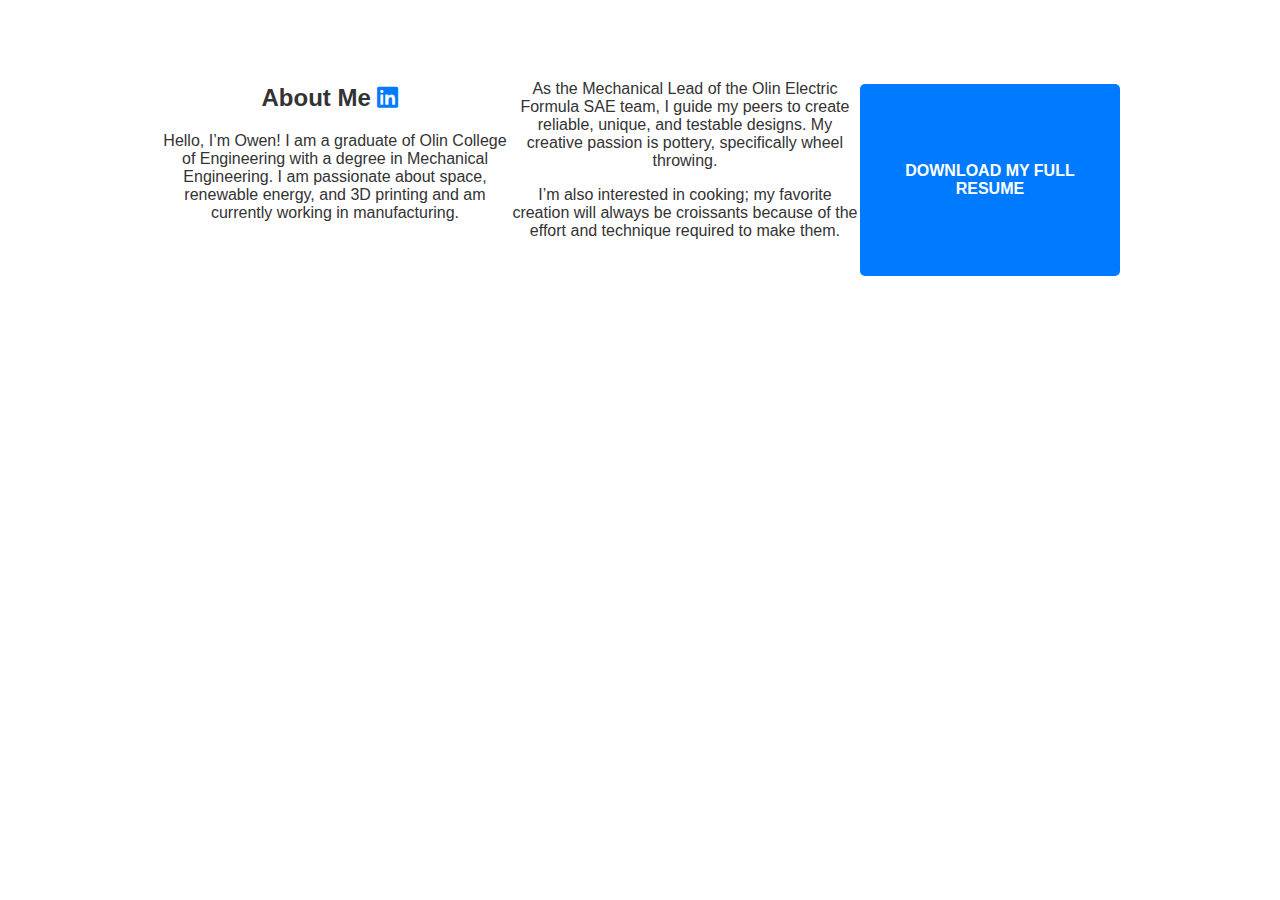
<file: index.html>
<!DOCTYPE html>
<html>
<head>
    <title>Owen Dray - Mechanical Engineer</title>
    <link rel="stylesheet" type="text/css" href="style.css">
    <link rel="stylesheet" href="https://cdnjs.cloudflare.com/ajax/libs/font-awesome/5.15.1/css/all.min.css"> <!-- For social media icons -->
</head>
<body>
    <!-- Header and navigation omitted for brevity -->

    <section id="about">
        <div class="about-container two-columns">
            <div class="column">
                <h2>About Me <a href="https://www.linkedin.com/in/owendray"><i class="fab fa-linkedin"></i></a></h2>
                <p>Hello, I’m Owen! I am a graduate of Olin College of Engineering with a degree in Mechanical Engineering. I am passionate about space, renewable energy, and 3D printing and am currently working in manufacturing.</p>
            </div>
            <div class="column">
                <p>As the Mechanical Lead of the Olin Electric Formula SAE team, I guide my peers to create reliable, unique, and testable designs. My creative passion is pottery, specifically wheel throwing.</p>
                <p>I’m also interested in cooking; my favorite creation will always be croissants because of the effort and technique required to make them.</p>
            </div>
            <button onclick="location.href='Owen_Dray_Resume.pdf'" type="button" class="resume-button">Download My Full Resume</button>
        </div>
    </section>

    <!-- Other sections omitted for brevity -->

</body>
</html>
</file>
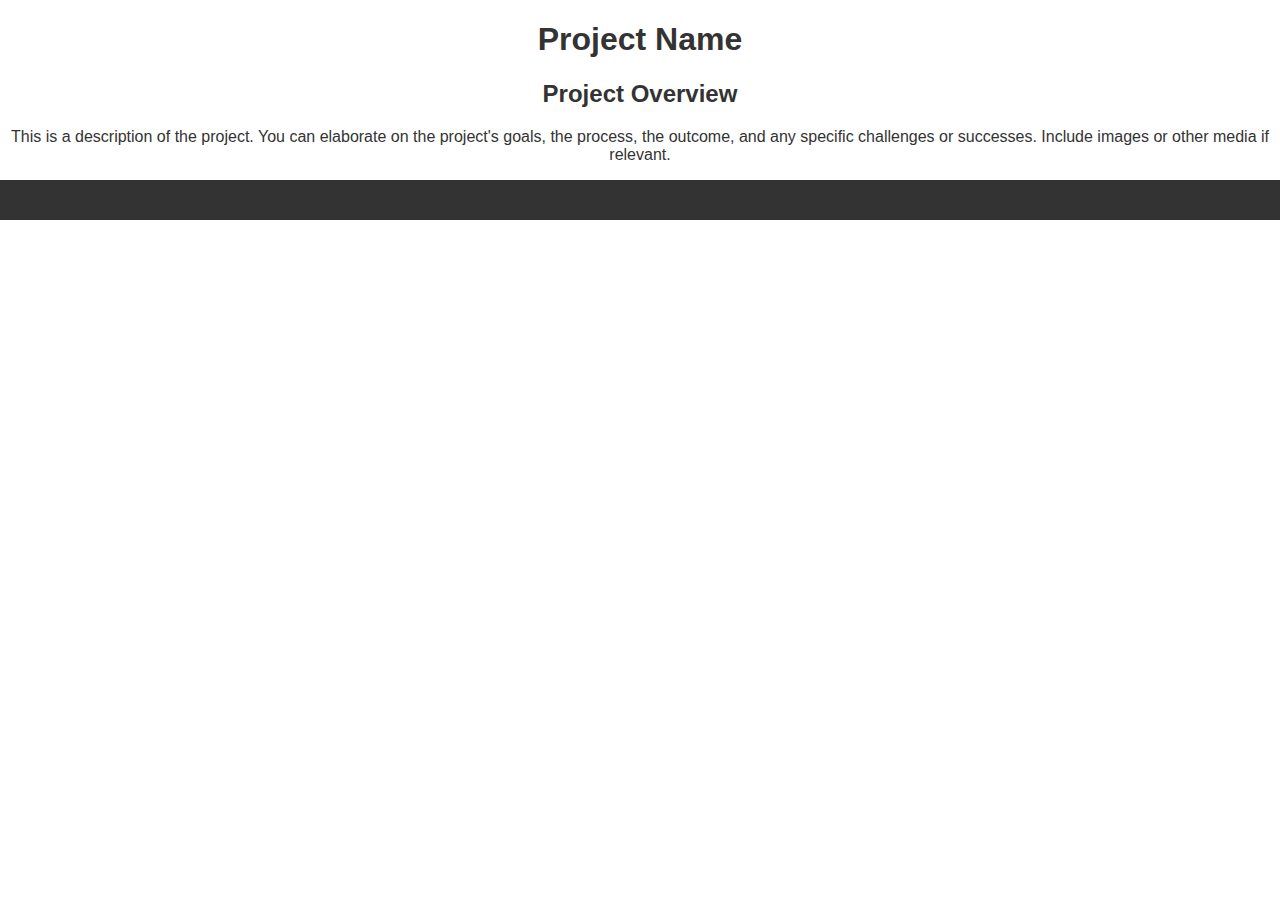
<file: project_page.html>
<!DOCTYPE html>
<html>
<head>
    <title>Project Name - Owen Dray</title>
    <link rel="stylesheet" type="text/css" href="style.css">
</head>
<body>
    <header>
        <h1>Project Name</h1>
    </header>

    <section id="project-description">
        <h2>Project Overview</h2>
        <p>This is a description of the project. You can elaborate on the project's goals, the process, the outcome, and any specific challenges or successes. Include images or other media if relevant.</p>
    </section>

    <!-- Other sections -->

    <footer>
        <!-- Footer content -->
    </footer>
</body>
</html>
</file>
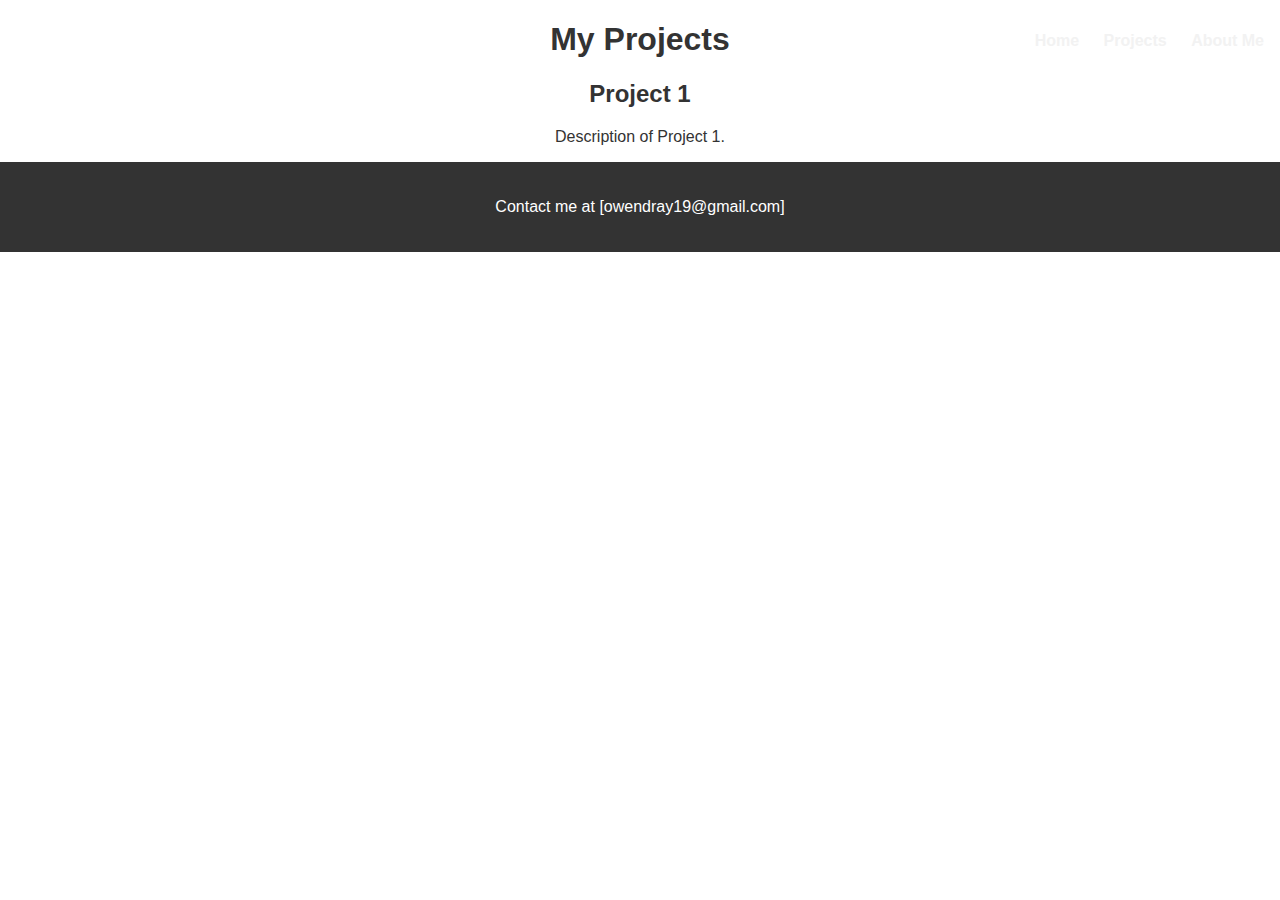
<file: projects.html>
<!DOCTYPE html>
<html>
<head>
    <title>Your Name - Projects</title>
    <link rel="stylesheet" type="text/css" href="style.css">
</head>
<body>
    <header>
        <h1>My Projects</h1>
        <nav>
            <ul>
                <li><a href="index.html">Home</a></li>
                <li><a href="projects.html">Projects</a></li>
                <li><a href="index.html#about">About Me</a></li>
            </ul>
        </nav>
    </header>

    <section>
        <h2>Project 1</h2>
        <p>Description of Project 1.</p>
        <!-- Add more projects as needed -->
    </section>

    <footer>
        <p>Contact me at [owendray19@gmail.com]</p>
    </footer>
</body>
</html>
</file>
<file: style.css>
body {
    font-family: 'Arial', sans-serif;
    margin: 0;
    padding: 0;
    color: #333;
    background-color: white;
    text-align: center;
}

.header-slate-grey {
    background-color: #2F4F4F; /* Slate grey background color */
    color: #f2f2f2; /* Light color for the text */
}

.header-content {
    max-width: 960px;
    margin: auto;
    padding: 2em 0;
    text-align: center;
}

nav {
    position: absolute;
    top: 0;
    right: 0;
    padding: 1em;
}

nav ul li {
    display: inline;
    margin-left: 20px;
}

nav ul li a {
    color: #f2f2f2;
    text-decoration: none;
    font-weight: bold;
}

nav ul li a:hover {
    color: #d1e8ff;
}

.dropdown-content {
    display: none;
    position: absolute;
    background-color: #f9f9f9;
    min-width: 160px;
    box-shadow: 0px 8px 16px 0px rgba(0,0,0,0.2);
    z-index: 1;
}

.dropdown:hover .dropdown-content {
    display: block;
}

.about-container {
    background: #fff; /* White background for the about section */
    text-align: center;
    padding: 4em;
    margin-top: -2em; /* Negative margin to pull the about section up */
}

.about-container.two-columns {
    display: flex;
    justify-content: space-between;
    max-width: 960px;
    margin: auto;
}

.column {
    flex-basis: 45%; /* Adjust the width of each column here */
    margin-bottom: 20px; /* Spacing between the columns and the download button */
}

.resume-button {
    background: #007bff;
    border: none;
    color: white;
    padding: 1em 2em;
    font-size: 1em;
    cursor: pointer;
    border-radius: 5px;
    text-transform: uppercase;
    font-weight: bold;
    margin-top: 20px;
}

.resume-button:hover {
    background: #0056b3;
}

.fab {
    color: #007bff;
    margin-right: 10px;
}

.fab:hover {
    color: #0056b3;
}

footer {
    background: #333;
    color: white;
    padding: 20px 0;
    text-align: center;
}

footer a {
    color: white;
    text-decoration: none;
}

footer a:hover {
    text-decoration: underline;
}
</file>
